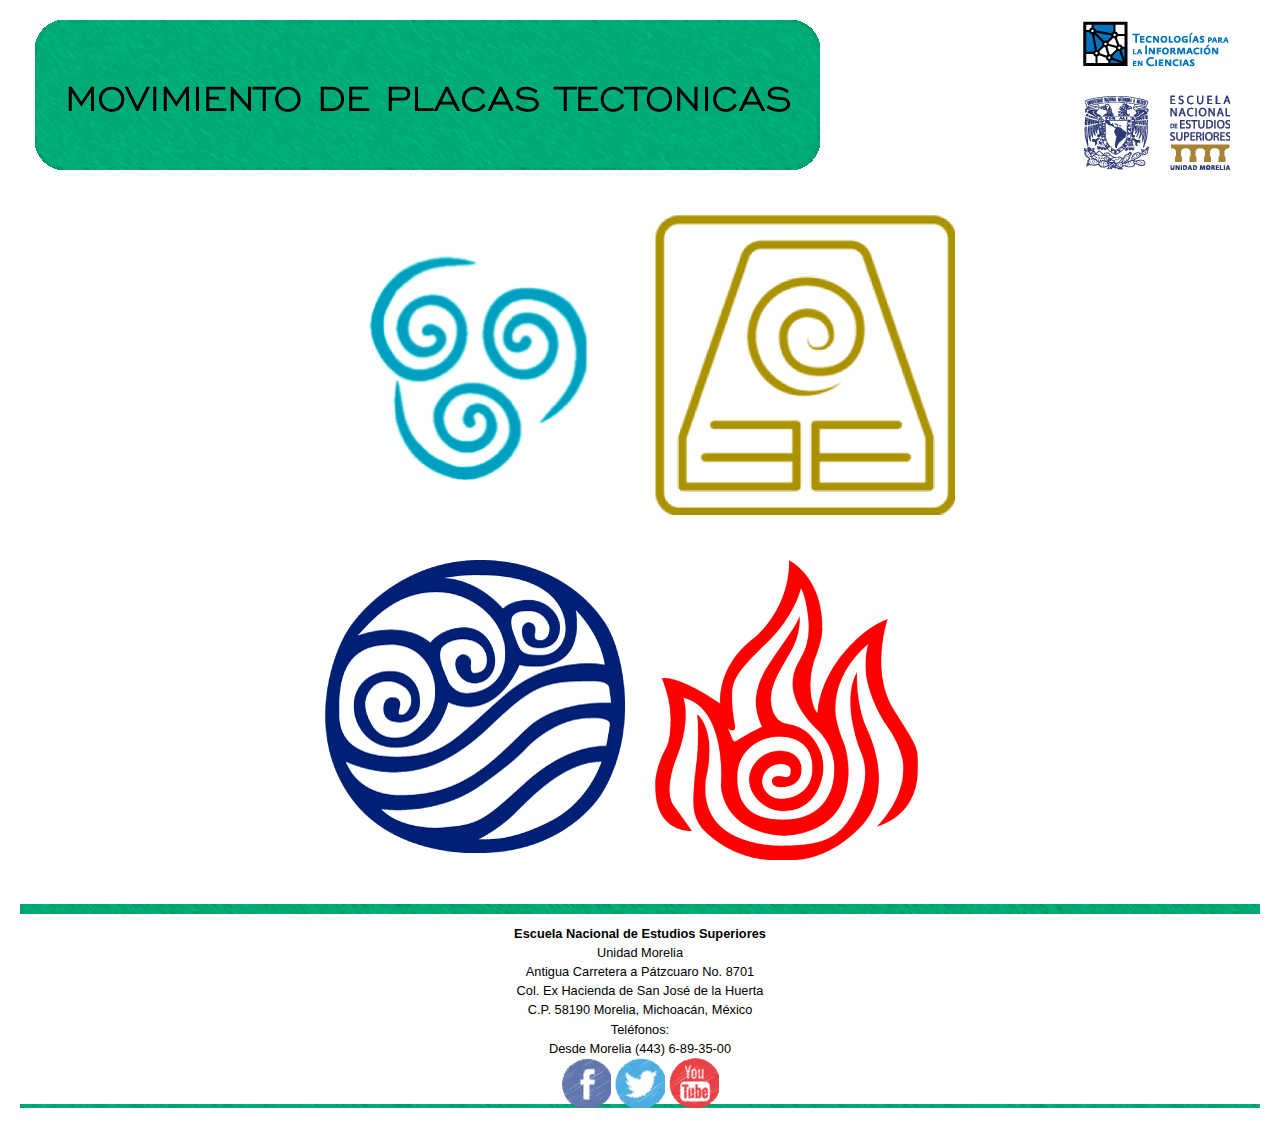
<file: index.html>
<!doctype html>
<html>
<head> <link href='imagenes/phome.png' rel='shortcut icon' type='image/png'/>
<meta charset="utf-8">
<script LANGUAGE="JavaScript">
var txt=" Movimiento de las placas tectónicas: Home ";var espera=140;var refresco=null;function rotulo_title() {document.title=txt;txt=txt.substring(1,txt.length)+txt.charAt(0);refresco=setTimeout("rotulo_title()",espera);}rotulo_title();
function MM_swapImgRestore() { //v3.0
  var i,x,a=document.MM_sr; for(i=0;a&&i<a.length&&(x=a[i])&&x.oSrc;i++) x.src=x.oSrc;
}
function MM_preloadImages() { //v3.0
  var d=document; if(d.images){ if(!d.MM_p) d.MM_p=new Array();
    var i,j=d.MM_p.length,a=MM_preloadImages.arguments; for(i=0; i<a.length; i++)
    if (a[i].indexOf("#")!=0){ d.MM_p[j]=new Image; d.MM_p[j++].src=a[i];}}
}

function MM_findObj(n, d) { //v4.01
  var p,i,x;  if(!d) d=document; if((p=n.indexOf("?"))>0&&parent.frames.length) {
    d=parent.frames[n.substring(p+1)].document; n=n.substring(0,p);}
  if(!(x=d[n])&&d.all) x=d.all[n]; for (i=0;!x&&i<d.forms.length;i++) x=d.forms[i][n];
  for(i=0;!x&&d.layers&&i<d.layers.length;i++) x=MM_findObj(n,d.layers[i].document);
  if(!x && d.getElementById) x=d.getElementById(n); return x;
}

function MM_swapImage() { //v3.0
  var i,j=0,x,a=MM_swapImage.arguments; document.MM_sr=new Array; for(i=0;i<(a.length-2);i+=3)
   if ((x=MM_findObj(a[i]))!=null){document.MM_sr[j++]=x; if(!x.oSrc) x.oSrc=x.src; x.src=a[i+2];}
}
</script>
<meta name="viewport" content="width=device-width, initial-scale=1.0" />
<link href="css/bootstrap.min.css" rel="stylesheet" media="screen">

</head>

<body bgcolor="#2EFE9A" onLoad="MM_preloadImages('imagenes/introduccion.png','imagenes/sismicidad.png','imagenes/tsunamis.png','imagenes/vulcanismo.png')">
	<div class="container-fluid">

		<!-- TITULO-->
		<div class="row">
			<div class="col-10" style="text-align: justify;">
				<img src="imagenes/titulohome.png" class="img-fluid">
			</div>

			<div class="col-2" style="text-align: center;">
				<img src="imagenes/tics.png" class="img-fluid"></br>
				<img src="imagenes/enes.png" class="img-fluid"> 
			</div>
		</div>

		<p>&nbsp;</p>
		<!-- MENÚ-->
		<div class="row"> 
			<div class="col-6" style="text-align: right" align="center">
				<a href="introduccion.html" onMouseOut="MM_swapImgRestore()" onMouseOver="MM_swapImage('Aire','','imagenes/introduccion.png',1)"><img src="imagenes/aire.png" alt="" width="300" height="300" class="img-fluid" id="Aire"></a><a href="intro.html" onMouseOut="MM_swapImgRestore()" onMouseOver="MM_swapImage('Image8','','imagenes/introduccion.png',1)"></a>
			</div>
			<div class="col-6" style="text-align: left" align="center">
				<a href="sismicidad.html" onMouseOut="MM_swapImgRestore()" onMouseOver="MM_swapImage('Tierra','','imagenes/sismicidad.png',1)"><img src="imagenes/tierra.png" alt="" width="300" height="300" class="img-fluid" id="Tierra"></a><a href="sismicidad.html" onMouseOut="MM_swapImgRestore()" onMouseOver="MM_swapImage('Image7','','imagenes/sismicidad.png',1)"></a>
			</div>
		</div>

		<p>&nbsp;</p>
		<div class="row">
			<div class="col-6" style="text-align: right" align="center">
				<a href="tsunamis.html" onMouseOut="MM_swapImgRestore()" onMouseOver="MM_swapImage('Agua','','imagenes/tsunamis.png',1)"><img src="imagenes/agua.png" alt="" width="300" height="293" class="img-fluid" id="Agua"></a><a href="tsunamis.html" onMouseOut="MM_swapImgRestore()" onMouseOver="MM_swapImage('tsunami','','imagenes/tsunamis.png',1)"></a>
			</div>
			<div class="col-6" style="text-align: left" align="center">
				<a href="vulcanismo.html" onMouseOut="MM_swapImgRestore()" onMouseOver="MM_swapImage('volcan','','imagenes/vulcanismo.png',1)"><img src="imagenes/fuego.png" class="img-fluid" id="volcan"></a>
			</div>
		</div>

		<!-- PIE DE PAGINA -->
		<p>&nbsp;</p>
		<div class="row" style="background-image: url(imagenes/piedepag.png)">
			<div class="col-12" style="text-align: center;font-size: 1vw;" align="center">
				<br><strong>Escuela Nacional de Estudios Superiores</strong><br>
				Unidad Morelia<br>
				Antigua Carretera a Pátzcuaro No. 8701<br>
				Col. Ex Hacienda de San José de la Huerta<br>
				C.P. 58190 Morelia, Michoacán, México<br>
				Teléfonos:<br>
				Desde Morelia (443) 6-89-35-00<br>

				<a href="https://www.facebook.com/EnesMoreliaUnam" target="_blank">
					<img src="imagenes/fb.png" alt="Facebook"  class="img-fluid"></a>
				<a href="https://twitter.com/ENESMoreliaUNAM" target="_blank">
					<img src="imagenes/tw.png" alt="Twitter"  class="img-fluid"></a>
				<a href="https://www.youtube.com/channel/UCXgydscWFKG1nCiHz6jjajw" target="_blank">
					<img src="imagenes/yt.png" alt="Youtube"  class="img-fluid"></a>
			</div>
		</div>

	<!-- AQUI TERMINA -->	
	</div>
</body>
	
</html>
</file>
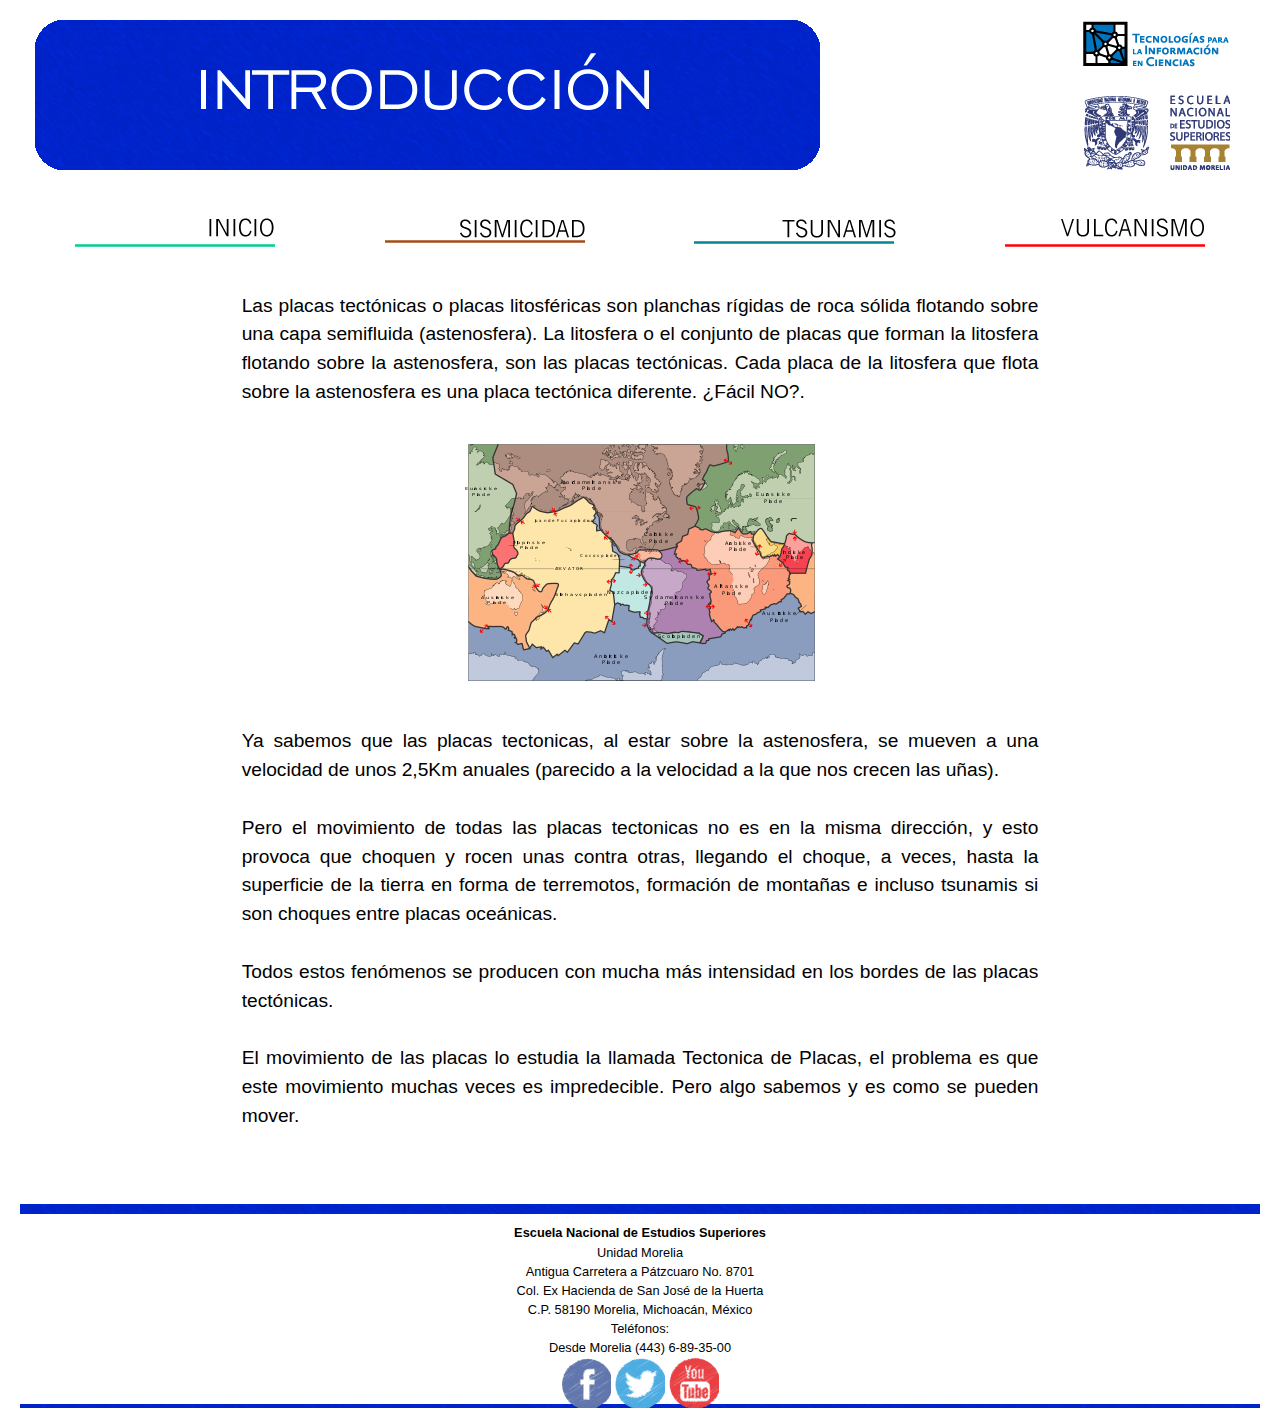
<file: introduccion.html>
<!doctype html>
<html>
<head> <link href='imagenes/aire.png' rel='shortcut icon' type='image/png'/>
<meta charset="utf-8">
<script language="javascript">
	var txt=" Movimiento de las placas tectónicas: Introducción ";var espera=140;var refresco=null;function rotulo_title() {document.title=txt;txt=txt.substring(1,txt.length)+txt.charAt(0);refresco=setTimeout("rotulo_title()",espera);}rotulo_title();
</script>
<meta name="viewport" content="width=device-width, initial-scale=1.0" />
<link href="css/bootstrap.min.css" rel="stylesheet" media="screen">
</head>

<body>
	<div class="container-fluid">
	<!-- TITULO-->
		<div class="row">
			<div class="col-10" style="text-align: justify;">
				<img src="imagenes/titulointro.png" class="img-fluid">
			</div>

		<div class="col-2" style="text-align: center;">
			<img src="imagenes/tics.png" class="img-fluid"></br>
			<img src="imagenes/enes.png" class="img-fluid"> 
		</div>
		</div>
		

	<!-- MENU -->
	<p>&nbsp;</p>
	<div class="row">
		<div class="col-3" style="text-align: center;">
			<a href="index.html"><img src="imagenes/menu_home.png" alt="" class="img-fluid"></a>
		</div>
		<div class="col-3" style="text-align: center;">
			<a href="sismicidad.html"><img src="imagenes/menu_sismicidad.png" alt="" class="img-fluid"/></a>
		</div>
		<div class="col-3" style="text-align: center;">
			<a href="tsunamis.html"><img src="imagenes/menu_tsunamis.png" alt="" class="img-fluid"></a>
		</div>
		<div class="col-3" style="text-align: center;">
			<a href="vulcanismo.html"><img src="imagenes/menu_vulcanismo.png" alt="" class="img-fluid"/></a>
		</div>	
	</div>
	
	<!-- CONTENIDO -->
	<p>&nbsp;</p>
	<div class="row">
		<div class="col-8" style="text-align: justify;margin: auto" align="center">
		Las placas tectónicas o placas litosféricas son planchas rígidas de roca sólida flotando sobre una capa semifluida (astenosfera). La litosfera o el conjunto de placas que forman la litosfera flotando sobre la astenosfera, son las placas tectónicas. Cada placa de la litosfera que flota sobre la astenosfera es una placa tectónica diferente. ¿Fácil NO?.<br><br>
		</div>
	</div>
	
	<div class="row">
		<div class="col-6" style="text-align: center;margin: auto;" align="center">
			<img  src="imagenes/placas_intro.png" alt="placas tectónicas"  class="img-fluid"/><br><br>
		</div>
	</div>
		
	<div class="row">
		<div class="col-8" style="text-align: justify;margin: auto" align="center">
			Ya sabemos que las placas tectonicas, al estar sobre la astenosfera, se mueven a una velocidad de unos 2,5Km anuales (parecido a la velocidad a la que nos crecen las uñas). <br> <br>

			 Pero el movimiento de todas las placas tectonicas no es en la misma dirección, y esto provoca que choquen y rocen unas contra otras, llegando el choque, a veces, hasta la superficie de la tierra en forma de terremotos, formación de montañas e incluso tsunamis si son choques entre placas oceánicas.<br> <br>

			 Todos estos fenómenos se producen con  mucha más intensidad en los bordes de las placas tectónicas.<br><br>

			 El movimiento de las placas lo estudia la llamada Tectonica de Placas, el problema es que este movimiento muchas veces es impredecible. Pero algo sabemos y es como se pueden mover.<br><br>

		</div>
	</div>
		
	<!-- PIE DE PÁGINA -->
	<p>&nbsp;</p>
		<div class="row" style="background-image: url(imagenes/piedepag_intro.png)">
			<div class="col-12" style="text-align: center;font-size: 1vw;" align="center">
				<br><strong>Escuela Nacional de Estudios Superiores</strong><br>
				Unidad Morelia<br>
				Antigua Carretera a Pátzcuaro No. 8701<br>
				Col. Ex Hacienda de San José de la Huerta<br>
				C.P. 58190 Morelia, Michoacán, México<br>
				Teléfonos:<br>
				Desde Morelia (443) 6-89-35-00<br>

				<a href="https://www.facebook.com/EnesMoreliaUnam" target="_blank">
					<img src="imagenes/fb.png" alt="Facebook"  class="img-fluid"></a>
				<a href="https://twitter.com/ENESMoreliaUNAM" target="_blank">
					<img src="imagenes/tw.png" alt="Twitter"  class="img-fluid"></a>
				<a href="https://www.youtube.com/channel/UCXgydscWFKG1nCiHz6jjajw" target="_blank">
					<img src="imagenes/yt.png" alt="Youtube"  class="img-fluid"></a>
			</div>
		</div>
	
	<!-- AQUI TERMINA -->
	</div>
</body>
</html>
</file>
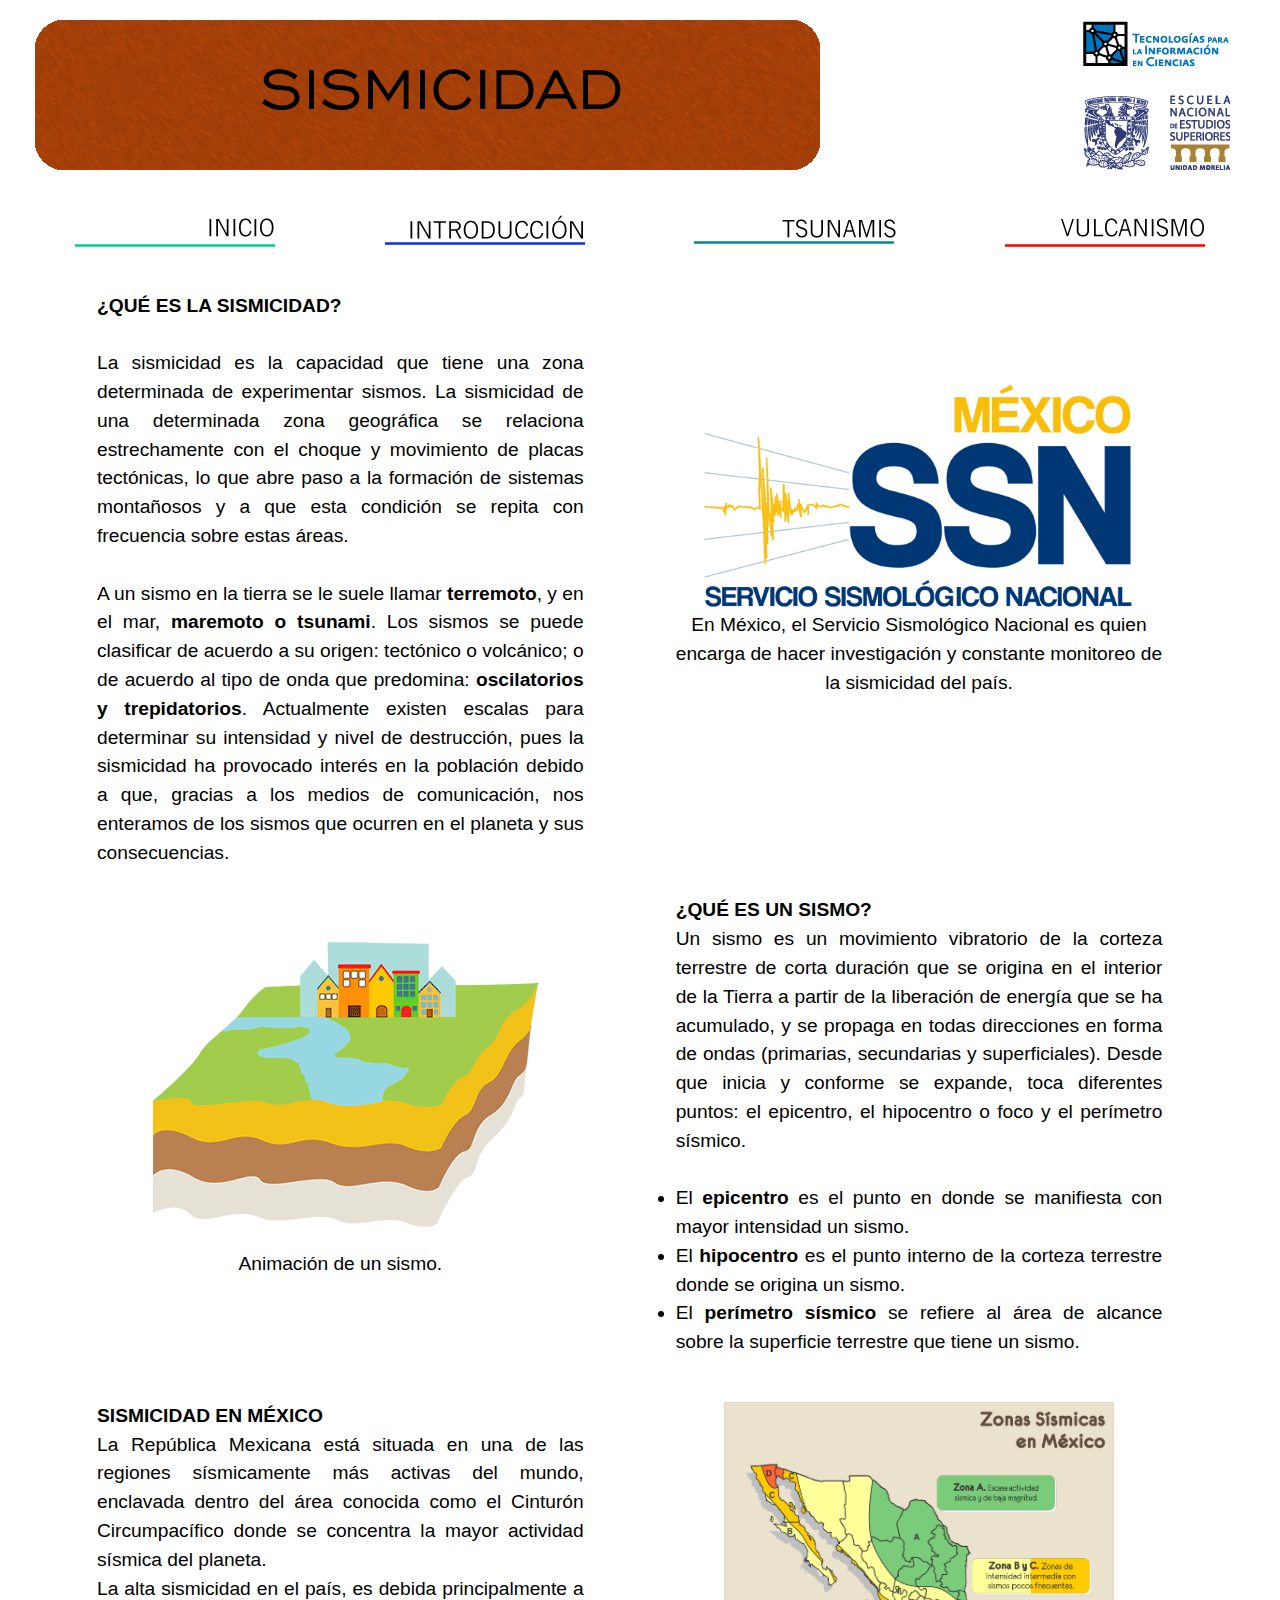
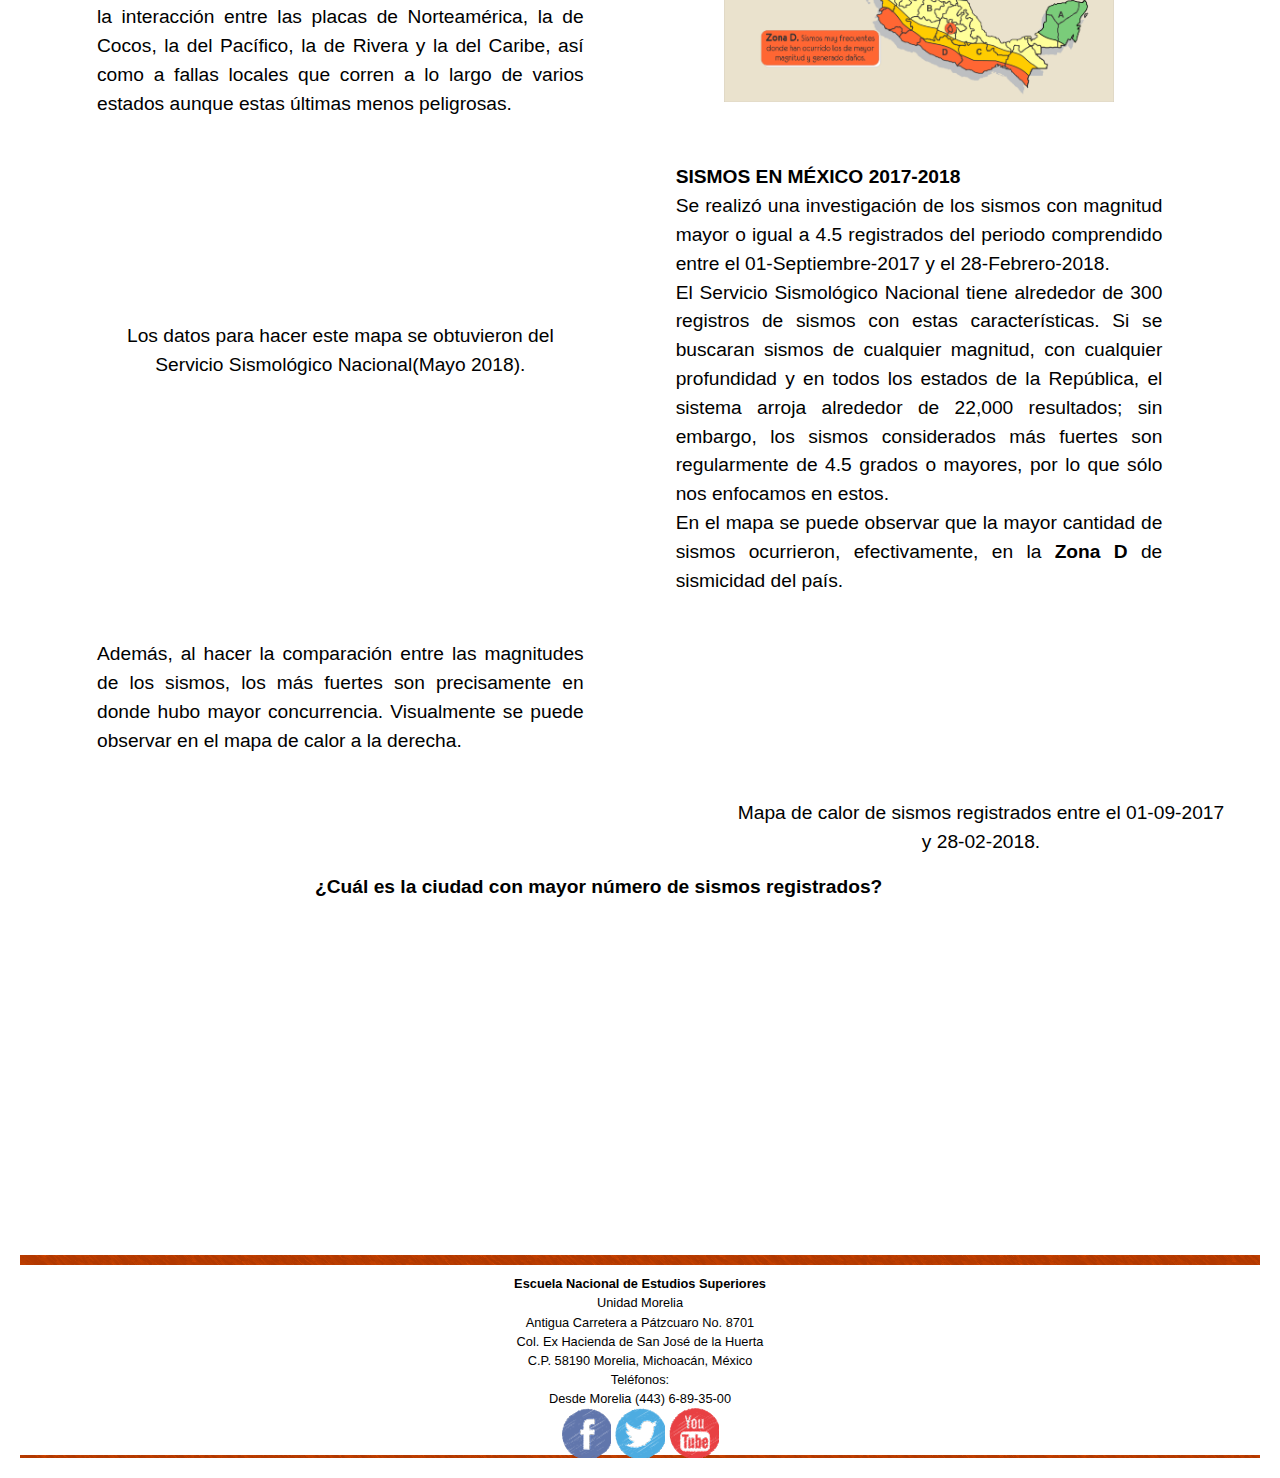
<file: sismicidad.html>
<!doctype html>
<html>
<head>
<link href='imagenes/tierra.png' rel='shortcut icon' type='image/png'/>
<meta charset="utf-8">
<script language="javascript">
	var txt=" Movimiento de las placas tectónicas: Sismicidad ";var espera=140;var refresco=null;function rotulo_title() {document.title=txt;txt=txt.substring(1,txt.length)+txt.charAt(0);refresco=setTimeout("rotulo_title()",espera);}rotulo_title();
</script>
	
<meta name="viewport" content="width=device-width, initial-scale=1.0" />
<link href="css/bootstrap.min.css" rel="stylesheet" media="screen">
</head>

<body>
	<div class="container-fluid">
		<!-- TITULO-->
		<div class="row">
			<div class="col-10" style="text-align: justify;">
				<img src="imagenes/titulosismos.png" class="img-fluid">
			</div>

			<div class="col-2" style="text-align: center;">
				<img src="imagenes/tics.png" class="img-fluid"></br>
				<img src="imagenes/enes.png" class="img-fluid"> 
			</div>
		</div>
		

		<!-- MENU -->
		<p>&nbsp;</p>
		<div class="row">
			<div class="col-3" style="text-align: center;">
				<a href="index.html"><img src="imagenes/menu_home.png" alt="" class="img-fluid"></a>
			</div>
			<div class="col-3" style="text-align: center;">
				<a href="introduccion.html"><img src="imagenes/menu_intro.png" alt="" class="img-fluid"/></a>
			</div>
			<div class="col-3" style="text-align: center;">
				<a href="tsunamis.html"><img src="imagenes/menu_tsunamis.png" alt="" class="img-fluid"></a>
			</div>
			<div class="col-3" style="text-align: center;">
				<a href="vulcanismo.html"><img src="imagenes/menu_vulcanismo.png" alt="" class="img-fluid"/></a>
			</div>	
		</div>

		<!-- CONTENIDO -->
		<p>&nbsp;</p>
		<div class="row">
			<div class="col-5" style="text-align: justify;margin-left: 5%;margin-right: 5%" align="center">
				<strong>¿QUÉ ES LA SISMICIDAD?</strong><br><br>
				La sismicidad es la capacidad que tiene una zona determinada de experimentar sismos. La sismicidad de una determinada zona geográfica se relaciona estrechamente con el choque y movimiento de placas tectónicas, lo que abre paso a la formación de sistemas montañosos y a que esta condición se repita con frecuencia sobre estas áreas. <br><br>
				A un sismo en la tierra se le suele llamar <strong>terremoto</strong>, y en el mar, <strong>maremoto o tsunami</strong>. Los sismos se puede clasificar de acuerdo a su origen: tectónico o volcánico; o de acuerdo al tipo de onda que predomina: <strong>oscilatorios y trepidatorios</strong>. Actualmente existen escalas para determinar su intensidad y nivel de destrucción, pues la sismicidad ha provocado interés en la población debido a que, gracias a los medios de comunicación, nos enteramos de los sismos que ocurren en el planeta y sus consecuencias.<br><br>
			</div>
			<div class="col-5" style="text-align: center;margin-right: 5%;" align="center;">
				<p>&nbsp;</p><p>&nbsp;</p>
				<a href="http://www.ssn.unam.mx" target="_blank"><img src="imagenes/ssn.png" alt="" width="90%" class="img-fluid"></a><br>
				<p>En México, el Servicio Sismológico Nacional es quien encarga de hacer investigación y constante monitoreo de la sismicidad del país.</p>
			</div>
		</div>

		<div class="row">
			<div class="col-5" style="text-align: center;margin-left: 5%;" align="center;">
				<p>&nbsp;</p>
				<img src="imagenes/GIF_SISMO.gif" alt="" class="img-fluid"/> <p>Animación de un sismo.</p> 
			</div>
			<div class="col-5" style="text-align: justify;margin-left: 5%;margin-right: 5%" align="center">
				<strong>¿QUÉ ES UN SISMO?</strong><br>
				Un sismo es un movimiento vibratorio de la corteza terrestre de corta duración que se origina en el interior de la Tierra a partir de la liberación de energía que se ha acumulado, y se propaga en todas direcciones en forma de ondas (primarias, secundarias y superficiales). Desde que inicia y conforme se expande, toca diferentes puntos: el epicentro, el hipocentro o foco y el perímetro sísmico. <br> <br>

				<li>El <strong>epicentro</strong> es el punto en donde se manifiesta con mayor intensidad un sismo.</li>
				<li>El <strong>hipocentro</strong> es el punto interno de la corteza terrestre donde se origina un sismo.</li>
				<li>El <strong>perímetro sísmico</strong> se refiere al área de alcance sobre la superficie terrestre que tiene un sismo.</li>
			</div>
		</div>

		<p>&nbsp;</p>
		<div class="row">	
			<div class="col-5" style="text-align: justify;margin-left: 5%;margin-right: 5%" align="center">
				<strong>SISMICIDAD EN MÉXICO</strong><br>
				La República Mexicana está situada en una de las regiones sísmicamente más activas del mundo, enclavada dentro del área conocida como el Cinturón Circumpacífico donde se concentra la mayor actividad sísmica del planeta.<br>
				La alta sismicidad en el país, es debida principalmente a la interacción entre las placas de Norteamérica, la de Cocos, la del Pacífico, la de Rivera y la del Caribe, así como a fallas locales que corren a lo largo de varios estados aunque estas últimas menos peligrosas. <br>
			</div>
			<div class="col-5" style="text-align: center;margin-right: 5%;" align="center;">
				<img src="imagenes/sismicidad_en_mx.png" alt="" width="80%" class="img-fluid"/> 
			</div>
		</div>

		<!-- MAPA DE SISMOS -->
		<p>&nbsp;</p>
		<div class="row">
				<div class="col-5" style="text-align: center;margin-left: 5%;" align="center;">
					<iframe width="100%" height="auto" scrolling="no" frameborder="no" src="https://fusiontables.google.com/embedviz?q=select+col2+from+1RwOv-yUvCWhr8PzOjzJFegNxmryukzJ090_UQGUV&amp;viz=MAP&amp;h=false&amp;lat=22.023578072445535&amp;lng=-98.46095535495652&amp;t=1&amp;z=5&amp;l=col2&amp;y=2&amp;tmplt=3&amp;hml=TWO_COL_LAT_LNG"></iframe> 
					<p>Los datos para hacer este mapa se obtuvieron del Servicio Sismológico Nacional(Mayo 2018).</p> 
				</div>

				<div class="col-5" style="text-align: justify;margin-left: 5%;margin-right: 5%" align="center">
					<strong>SISMOS EN MÉXICO 2017-2018</strong><br> 
					Se realizó una investigación de los sismos con magnitud mayor o igual a 4.5 registrados del periodo comprendido entre el 01-Septiembre-2017 y el 28-Febrero-2018.<br> 
					El Servicio Sismológico Nacional tiene alrededor de 300 registros de sismos con estas características. Si se buscaran sismos de cualquier magnitud, con cualquier profundidad y en todos los estados de la República, el sistema arroja alrededor de 22,000 resultados; sin embargo, los sismos considerados más fuertes son regularmente de 4.5 grados o mayores, por lo que sólo nos enfocamos en estos.<br>
					En el mapa se puede observar que la mayor cantidad de sismos ocurrieron, efectivamente, en la <strong>Zona D</strong> de sismicidad del país. <br>
				</div>
			</div>
	
			<p>&nbsp;</p>
			<div class="row">
				<div class="col-5" style="text-align: justify;margin-left: 5%;margin-right: 5%" align="center">

					Además, al hacer la comparación entre las magnitudes de los sismos, los más fuertes son precisamente en donde hubo mayor concurrencia. Visualmente se puede observar en el mapa de calor a la derecha.
					
				</div>
				<div class="col-5" style="text-align: center;margin-left: 5%;" align="center;">
					<iframe width="100%" height="auto" scrolling="no" frameborder="no" src="https://fusiontables.google.com/embedviz?q=select+col2%2C+col3%2C+col1+from+1RwOv-yUvCWhr8PzOjzJFegNxmryukzJ090_UQGUV+limit+1000&amp;viz=HEATMAP&amp;h=true&amp;lat=23.21720913599151&amp;lng=-98.45872744590258&amp;t=1&amp;z=5&amp;l=col2&amp;y=5&amp;tmplt=6&amp;hmd=true&amp;hmg=%2366ff0000%2C%2393ff00ff%2C%23c1ff00ff%2C%23eeff00ff%2C%23f4e300ff%2C%23f4e300ff%2C%23f9c600ff%2C%23ffaa00ff%2C%23ff7100ff%2C%23ff3900ff%2C%23ff0000ff&amp;hmo=0.6&amp;hmr=10&amp;hmw=1&amp;hml=TWO_COL_LAT_LNG"></iframe> 
					<p>Mapa de calor de sismos registrados entre el 01-09-2017 y 28-02-2018.</p>
				</div>
			</div>
		<!-- 	MAYOR SISMICIDAD -->
		<div class="row">
			<div class="col-10" style="margin-left: 5%;margin-right: 5%;text-align: center" align="center">
				<strong>¿Cuál es la ciudad con mayor número de sismos registrados?</strong>
			</div>
		</div>
		<div class="row">
			<div class="col-8" style="margin-left: 5%;margin-right: 5%;margin: auto" align="center">
				<iframe width="500" height="300" scrolling="no" frameborder="no" src="https://fusiontables.google.com/embedviz?containerId=googft-gviz-canvas&amp;q=select+col0%2C+col1+from+1mkdfeI5gWPgeuiCPWPSp1gLku4qbiXujex1kSYlP+order+by+col0+asc+limit+48&amp;viz=GVIZ&amp;t=PIE&amp;uiversion=2&amp;gco_forceIFrame=true&amp;gco_hasLabelsColumn=true&amp;width=500&amp;height=300"></iframe>
				
			</div>
		</div>
	
		<!-- PIE DE PÁGINA -->
		<p>&nbsp;</p>
		<div class="row" style="background-image: url(imagenes/piedepag_sismos.png)">
			<div class="col-12" style="text-align: center;font-size: 1vw;" align="center">
				<br><strong>Escuela Nacional de Estudios Superiores</strong><br>
				Unidad Morelia<br>
				Antigua Carretera a Pátzcuaro No. 8701<br>
				Col. Ex Hacienda de San José de la Huerta<br>
				C.P. 58190 Morelia, Michoacán, México<br>
				Teléfonos:<br>
				Desde Morelia (443) 6-89-35-00<br>

				<a href="https://www.facebook.com/EnesMoreliaUnam" target="_blank">
					<img src="imagenes/fb.png" alt="Facebook"  class="img-fluid"></a>
				<a href="https://twitter.com/ENESMoreliaUNAM" target="_blank">
					<img src="imagenes/tw.png" alt="Twitter"  class="img-fluid"></a>
				<a href="https://www.youtube.com/channel/UCXgydscWFKG1nCiHz6jjajw" target="_blank">
					<img src="imagenes/yt.png" alt="Youtube"  class="img-fluid"></a>
			</div>
		</div>
	
<!-- AQUI TERMINA -->
	</div>
</body>
</html>
</file>
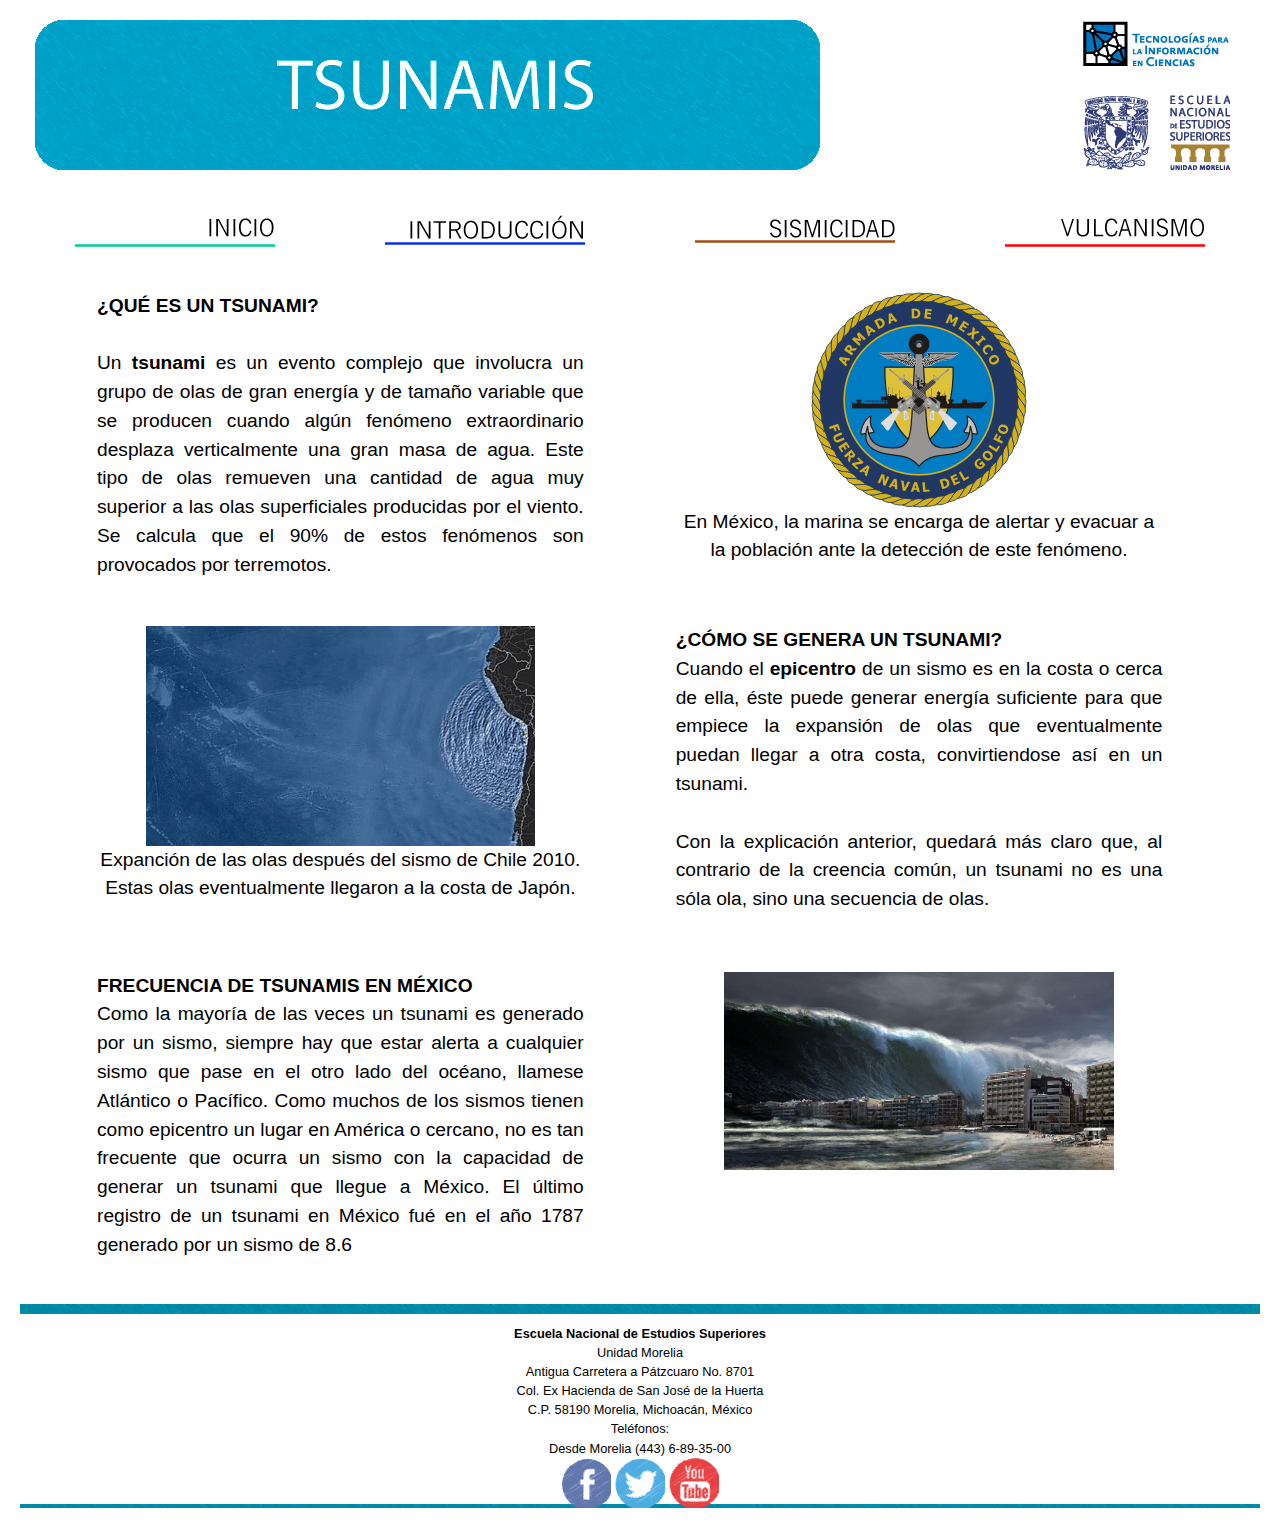
<file: tsunamis.html>
<!doctype html>
<html>
<head>
<link href='imagenes/agua.png' rel='shortcut icon' type='image/png'/>
<meta charset="utf-8">
<script language="javascript">
	var txt=" Movimiento de las placas tectónicas: Tsunamis ";var espera=140;var refresco=null;function rotulo_title() {document.title=txt;txt=txt.substring(1,txt.length)+txt.charAt(0);refresco=setTimeout("rotulo_title()",espera);}rotulo_title();
</script>
<meta name="viewport" content="width=device-width, initial-scale=1.0" />
<link href="css/bootstrap.min.css" rel="stylesheet" media="screen">
</head>

<body>
	<!-- TITULO-->
	<div class="container-fluid">
		<div class="row">
			<div class="col-10" style="text-align: justify;">
			<img src="imagenes/titulo_tsunami.png" class="img-fluid">
		</div>

		<div class="col-2" style="text-align: center;">
			<img src="imagenes/tics.png" class="img-fluid"></br>
			<img src="imagenes/enes.png" class="img-fluid"> 
		</div>
		</div>

		<!-- MENU -->
		<p>&nbsp;</p>
		<div class="row">
			<div class="col-3" style="text-align: center;">
				<a href="index.html"><img src="imagenes/menu_home.png" alt="" class="img-fluid"></a>
			</div>
			<div class="col-3" style="text-align: center;">
				<a href="introduccion.html"><img src="imagenes/menu_intro.png" alt="" class="img-fluid"></a>
			</div>
			<div class="col-3" style="text-align: center;">
				<a href="sismicidad.html"><img src="imagenes/menu_sismicidad.png" alt="" class="img-fluid"/></a>
			</div>
			<div class="col-3" style="text-align: center;">
				<a href="vulcanismo.html"><img src="imagenes/menu_vulcanismo.png" alt="" class="img-fluid"/></a>
			</div>
		<p>&nbsp;</p>
		</div>

		<!-- CONTENIDO -->
		<div class="row">
			<div class="col-5" style="text-align: justify;margin-left: 5%;margin-right: 5%" align="center" >
				<strong>¿QUÉ ES UN TSUNAMI?</strong><br><br>
				Un <strong>tsunami</strong> es un evento complejo que involucra un grupo de olas de gran energía y de tamaño variable que se producen cuando algún fenómeno extraordinario desplaza verticalmente una gran masa de agua. Este tipo de olas remueven una cantidad de agua muy superior a las olas superficiales producidas por el viento. Se calcula que el 90% de estos fenómenos son provocados por terremotos.
			</div>
			<div class="col-5" style="text-align: center;margin-right: 5%;" align="center" >
				<a href="https://www.gob.mx/semar" target="_blank">
					<img src="imagenes/marina.gif" alt="" class="img-fluid"></a><br>
				<p>En México, la marina se encarga de alertar y evacuar a la población ante la detección de este fenómeno.</p>
			</div>
		</div>

		<p>&nbsp;</p>
		<div class="row">
			<div class="col-5" style="margin-left: 5%;margin-right: 5%;text-align: center">
			<img src="imagenes/tsunami.gif" width="80%" alt=""/> <p>Expanción de las olas después del sismo de Chile 2010. Estas olas eventualmente llegaron a la costa de Japón.</p> </div>

			<div class="col-5" style="margin-right: 5%;text-align: justify" align="center">
				<strong>¿CÓMO SE GENERA UN TSUNAMI?</strong><br>
				Cuando el <strong>epicentro</strong> de un sismo es en la costa o cerca de ella, éste puede generar energía suficiente para que empiece la expansión de olas que eventualmente puedan llegar a otra costa, convirtiendose así en un tsunami. <br><br>Con la explicación anterior, quedará más claro que, al contrario de la creencia común, un tsunami no es una sóla ola, sino una secuencia de olas. <br><br><br>
			</div>
		</div>

		<div class="row"> 
			<div class="col-5" style="margin-left: 5%;text-align: justify" align="center">
			<strong>FRECUENCIA DE TSUNAMIS EN MÉXICO</strong><br>
				Como la mayoría de las veces un tsunami es generado por un sismo, siempre hay que estar alerta a cualquier sismo que pase en el otro lado del océano, llamese Atlántico o Pacífico. Como muchos de los sismos tienen como epicentro un lugar en América o cercano, no es tan frecuente que ocurra un sismo con la capacidad de generar un tsunami que llegue a México. El último registro de un tsunami en México fué en el año 1787 generado por un sismo de 8.6<br>
			</div>
			<div class="col-5" style="margin-left: 5%;margin-right: 5%;text-align: center">
			<img src="imagenes/image1.jpg" width="80%" alt=""/>
			</div>
		</div>

		<!-- PIE DE PÁGINA -->	
		<p>&nbsp;</p>
		<div class="row" style="background-image: url(imagenes/piedepag_tsunami.png)">
			<div class="col-12" style="text-align: center;font-size: 1vw;" align="center">
				<br><strong>Escuela Nacional de Estudios Superiores</strong><br>
				Unidad Morelia<br>
				Antigua Carretera a Pátzcuaro No. 8701<br>
				Col. Ex Hacienda de San José de la Huerta<br>
				C.P. 58190 Morelia, Michoacán, México<br>
				Teléfonos:<br>
				Desde Morelia (443) 6-89-35-00<br>

				<a href="https://www.facebook.com/EnesMoreliaUnam" target="_blank">
					<img src="imagenes/fb.png" alt="Facebook"  class="img-fluid"></a>
				<a href="https://twitter.com/ENESMoreliaUNAM" target="_blank">
					<img src="imagenes/tw.png" alt="Twitter"  class="img-fluid"></a>
				<a href="https://www.youtube.com/channel/UCXgydscWFKG1nCiHz6jjajw" target="_blank">
					<img src="imagenes/yt.png" alt="Youtube"  class="img-fluid"></a>
			</div>
		</div>


	</div>
</body>
</html>
</file>
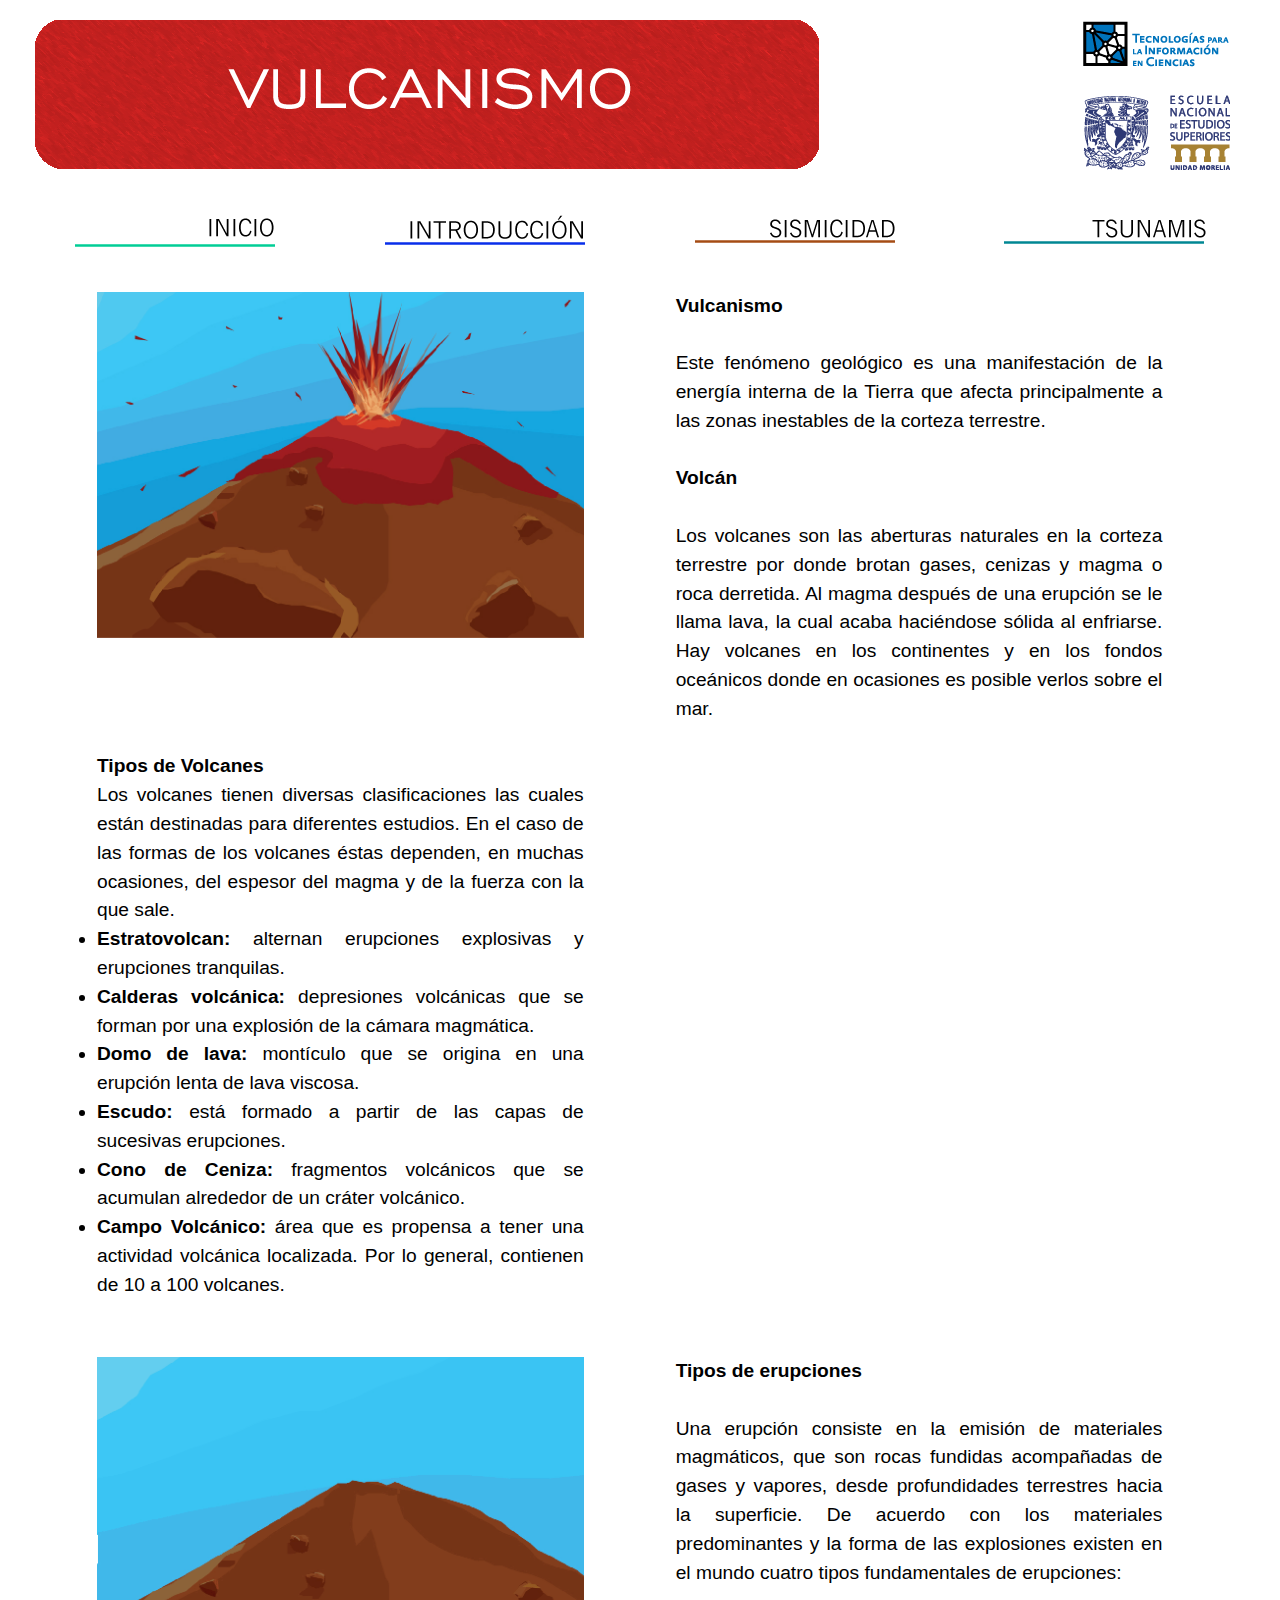
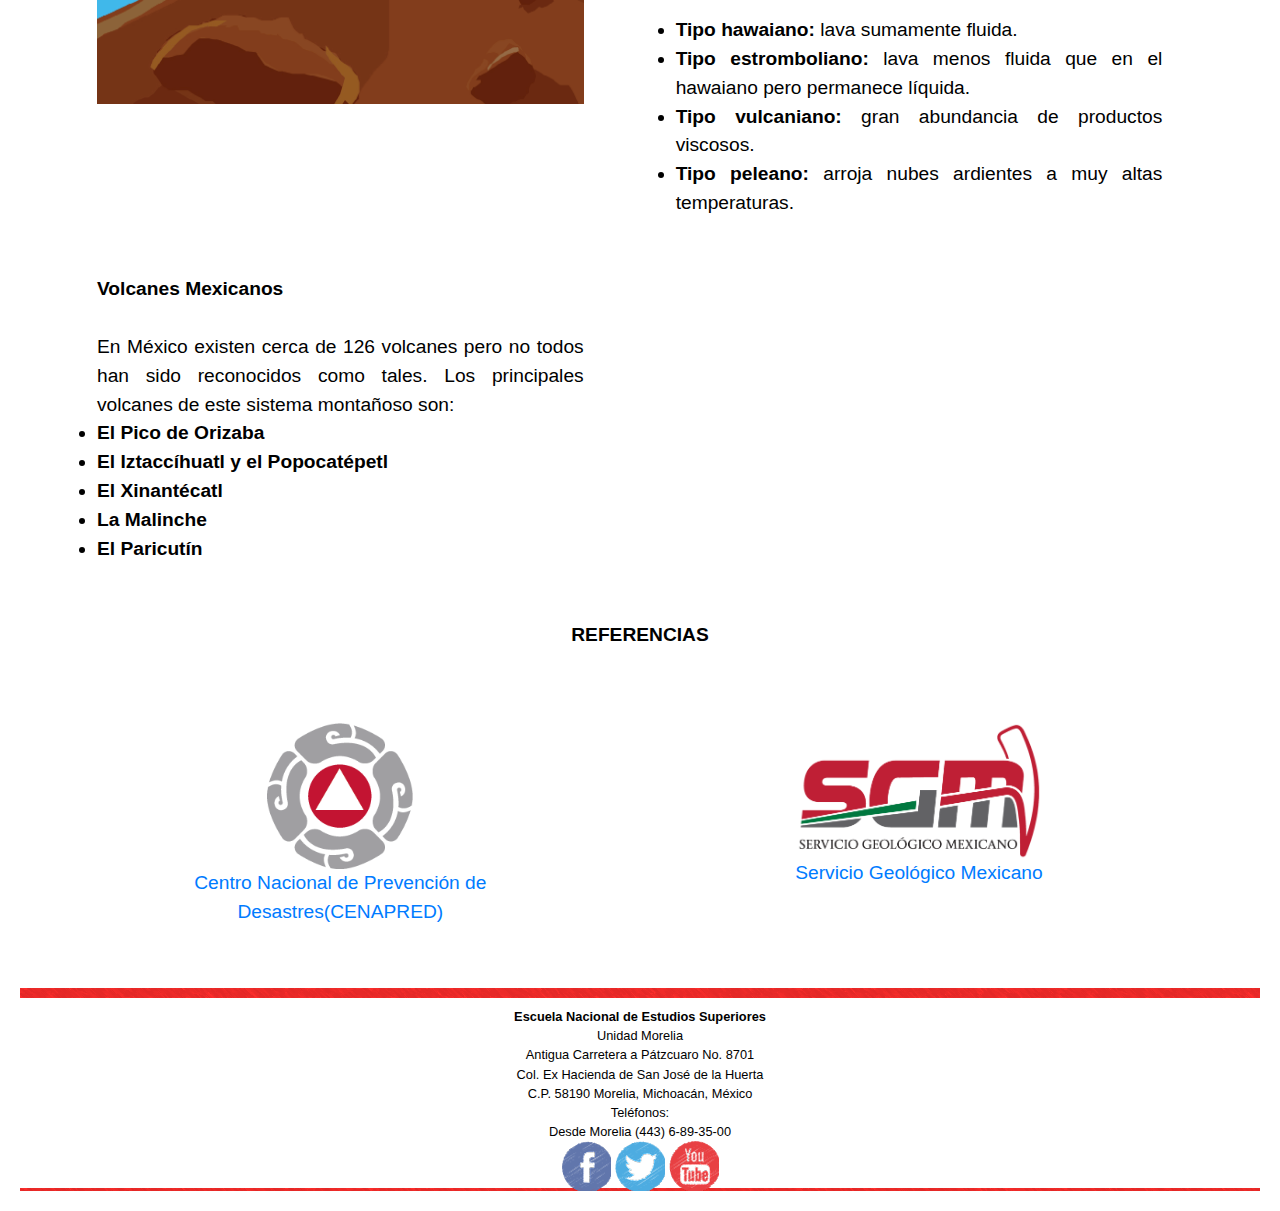
<file: vulcanismo.html>
﻿<!doctype html>
<html>
<head>
<link href='imagenes/fuego.png' rel='shortcut icon' type='image/png'/>
<meta charset="utf-8">
<script language="javascript">
	var txt=" Movimiento de las placas tectónicas: Vulcanismo ";var espera=140;var refresco=null;function rotulo_title() {document.title=txt;txt=txt.substring(1,txt.length)+txt.charAt(0);refresco=setTimeout("rotulo_title()",espera);}rotulo_title();
</script>
<meta name="viewport" content="width=device-width, initial-scale=1.0" />
<link href="css/bootstrap.min.css" rel="stylesheet" media="screen">
</head>

<body>
<div class= "container-fluid">
	<!-- TITULO-->
	<div class="row">
			<div class="col-10" style="text-align: justify;">
				<img src="imagenes/titulovulcanismo.png" class="img-fluid">
			</div>

			<div class="col-2" style="text-align: center;">
				<img src="imagenes/tics.png" class="img-fluid"></br>
				<img src="imagenes/enes.png" class="img-fluid">
			</div>
		</div>

	<p>&nbsp;</p>
	<!-- MENU -->
	<div class="row">
		<div class="col-3" style="float: left; text-align:center;">
			<a href="index.html"> <img src="imagenes/menu_home.png" alt="" class="img-fluid"></a>
		</div>
		<div class="col-3" style="float: left; text-align:center;">
			<a href="introduccion.html"> <img src="imagenes/menu_intro.png" alt="" class="img-fluid"></a>
		</div>
		<div class="col-3" style="float: left; text-align:center;">
			<a href="sismicidad.html"><img src="imagenes/menu_sismicidad.png" alt="" class="img-fluid"/></a>
		</div>
		<div class="col-3" style="float: left; text-align:center;">
			<a href="tsunamis.html"> <img src="imagenes/menu_tsunamis.png" alt="" class="img-fluid"/></a>
		</div>
	</div>

	<p>&nbsp;</p>
	<!-- CONTENIDO -->
	<div class="row">
		<div class="col-5" style="text-align:center;margin-left: 5%" align="center">
			<img src="imagenes/volcan3.jpg" alt="" width="100%" class="img-fluid"> <br><br>
		</div>

		<div class="col-5" style="text-align: justify;margin-left: 5%;margin-right: 5%;" align="center">
				<strong>Vulcanismo</strong><br><br>
				Este fenómeno geológico es una manifestación de la energía interna de la Tierra que afecta principalmente a las zonas inestables de la corteza terrestre.<br><br>


				<strong>Volcán</strong><br><br>
				Los volcanes son las aberturas naturales en la corteza terrestre por donde brotan gases, cenizas y magma o roca derretida. Al magma después de una erupción se le llama lava, la cual acaba haciéndose sólida al enfriarse. Hay volcanes en los continentes y en los fondos oceánicos donde en ocasiones es posible verlos sobre el mar. <br><br>
		</div>
	</div>

	<div class="row">
		<div class="col-5" style="text-align:justify;margin-left: 5%" align="center">
			<strong>Tipos de Volcanes</strong><br>
			Los volcanes tienen diversas clasificaciones las cuales están destinadas para diferentes estudios. En el caso de las formas de los volcanes éstas dependen, en muchas ocasiones, del espesor del magma y de la fuerza con la que sale.<br>
			<li><strong>Estratovolcan:</strong>  alternan erupciones explosivas y erupciones tranquilas.</li>
			<li><strong>Calderas volcánica:</strong>  depresiones volcánicas que se forman por una explosión de la cámara magmática.</li>
			<li><strong>Domo de lava:</strong>  montículo que se origina en una erupción lenta de lava viscosa.</li>
			<li><strong>Escudo:</strong> está formado a partir de las capas de sucesivas erupciones.</li>
			<li><strong>Cono de Ceniza:</strong> fragmentos volcánicos que se acumulan alrededor de un cráter volcánico.</li>
			<li><strong>Campo Volcánico:</strong> área que es propensa a tener una actividad volcánica localizada. Por lo general, contienen de 10 a 100 volcanes.</li><br><br>
		</div>
		<div class="col-5" style="text-align: center;margin-left: 5%;margin-right: 5%;" align="center">
			<p>&nbsp;</p><p>&nbsp;</p><p>&nbsp;</p>
			<iframe width="100%" height="auto" scrolling="no" frameborder="no" src="https://fusiontables.google.com/embedviz?q=select+col2+from+1cdzOLgK8Zn28ytCJ6mttJcHoYOstWbgMTXARzhzd&amp;viz=MAP&amp;h=false&amp;lat=23.91732935661492&amp;lng=-100.16673917500003&amp;t=1&amp;z=5&amp;l=col2&amp;y=2&amp;tmplt=3&amp;hml=ONE_COL_LAT_LNG"></iframe> <br><br>
		</div>
	</div>

	<div class="row">
		<div class="col-5" style="text-align:center;margin-left: 5%" align="center">
			<img src="imagenes/GIF_VOLCAN.gif" alt="" class="img-fluid"/>
		</div>
		<div class="col-5" style="text-align: justify;margin-left: 5%;margin-right: 5%;" align="center">
			<strong>Tipos de erupciones</strong><br><br>
			Una erupción consiste en la emisión de materiales magmáticos, que son rocas fundidas acompañadas de gases y vapores, desde profundidades terrestres hacia la superficie. De acuerdo con los materiales predominantes y la forma de las explosiones existen en el mundo cuatro tipos fundamentales de erupciones: <br><br>
			<li><strong>Tipo hawaiano:</strong>  lava sumamente fluida.</li>
			<li><strong>Tipo estromboliano:</strong>  lava menos fluida que en el hawaiano pero permanece líquida.</li>
			<li><strong>Tipo vulcaniano:</strong> gran abundancia de productos viscosos.</li>
			<li><strong>Tipo peleano:</strong> arroja nubes ardientes a muy altas temperaturas.</li><br><br>
		</div>
	</div>

	<div class="row">
		<div class="col-5" style="text-align:justify;margin-left: 5%" align="center">
			<strong>Volcanes Mexicanos</strong><br><br>
			En México existen cerca de 126 volcanes pero no todos han sido reconocidos como tales. Los principales volcanes de este sistema montañoso son:
			<li><strong>El Pico de Orizaba</strong></li>
			<li><strong>El Iztaccíhuatl y el Popocatépetl</strong> </li>
			<li><strong>El Xinantécatl</strong></li>
			<li><strong>La Malinche</strong></li>
			<li><strong>El Paricutín</strong></li>
			<br><br>
		</div>
		<div class="col-5" style="text-align: center;margin-left: 5%;margin-right: 5%;" align="center">
			<br><br>
			<iframe width="100%" height="auto" scrolling="no" frameborder="no" src="https://fusiontables.google.com/embedviz?q=select+col2+from+1cdzOLgK8Zn28ytCJ6mttJcHoYOstWbgMTXARzhzd&amp;viz=MAP&amp;h=false&amp;lat=23.917329356614907&amp;lng=-98.62865323750003&amp;t=1&amp;z=4&amp;l=col2&amp;y=3&amp;tmplt=4&amp;hml=ONE_COL_LAT_LNG"></iframe> <br><br>
		</div>
	</div>

	<div class="row">
		<div class="col-2" style="margin: auto;text-align: center">
			<p><strong>REFERENCIAS</strong></p><br><br>
		</div>
	</div>

	<div class="row">
		<div class="col-5" style="text-align:center;margin-left: 5%" align="center">
			<a href="https://www.gob.mx/cenapred" target="_blank"><img src="imagenes/cenapred.png" alt="" width="30%" class="img-fluid" target=_new> <br>
			<p>Centro Nacional de Prevención de Desastres(CENAPRED)</p></a>
		</div>

		<div class="col-5" style="text-align: center;margin-left: 5%;margin-right: 5%;" align="center">
			<a href="https://www.gob.mx/sgm" target="_blank"><img src="imagenes/Servicio_Geologico_Mexicano.png" alt="" width="50%" class="img-fluid" target=_new> <br>
			<p>Servicio Geológico Mexicano</p></a>
		</div>
	</div>

	<!--Pie de pagina-->
	<p>&nbsp;</p>
	<div class="row" style="background-image: url(imagenes/piedepag_vulcanismo.png)">
		<div class="col-12" style="text-align: center;font-size: 1vw;" align="center">
			<br><strong>Escuela Nacional de Estudios Superiores</strong><br>
			Unidad Morelia<br>
			Antigua Carretera a Pátzcuaro No. 8701<br>
			Col. Ex Hacienda de San José de la Huerta<br>
			C.P. 58190 Morelia, Michoacán, México<br>
			Teléfonos:<br>
			Desde Morelia (443) 6-89-35-00<br>

			<a href="https://www.facebook.com/EnesMoreliaUnam" target="_blank">
				<img src="imagenes/fb.png" alt="Facebook"  class="img-fluid"></a>
			<a href="https://twitter.com/ENESMoreliaUNAM" target="_blank">
				<img src="imagenes/tw.png" alt="Twitter"  class="img-fluid"></a>
			<a href="https://www.youtube.com/channel/UCXgydscWFKG1nCiHz6jjajw" target="_blank">
				<img src="imagenes/yt.png" alt="Youtube"  class="img-fluid"></a>
		</div>
	</div>

</div>
</body>
</html>
</file>
